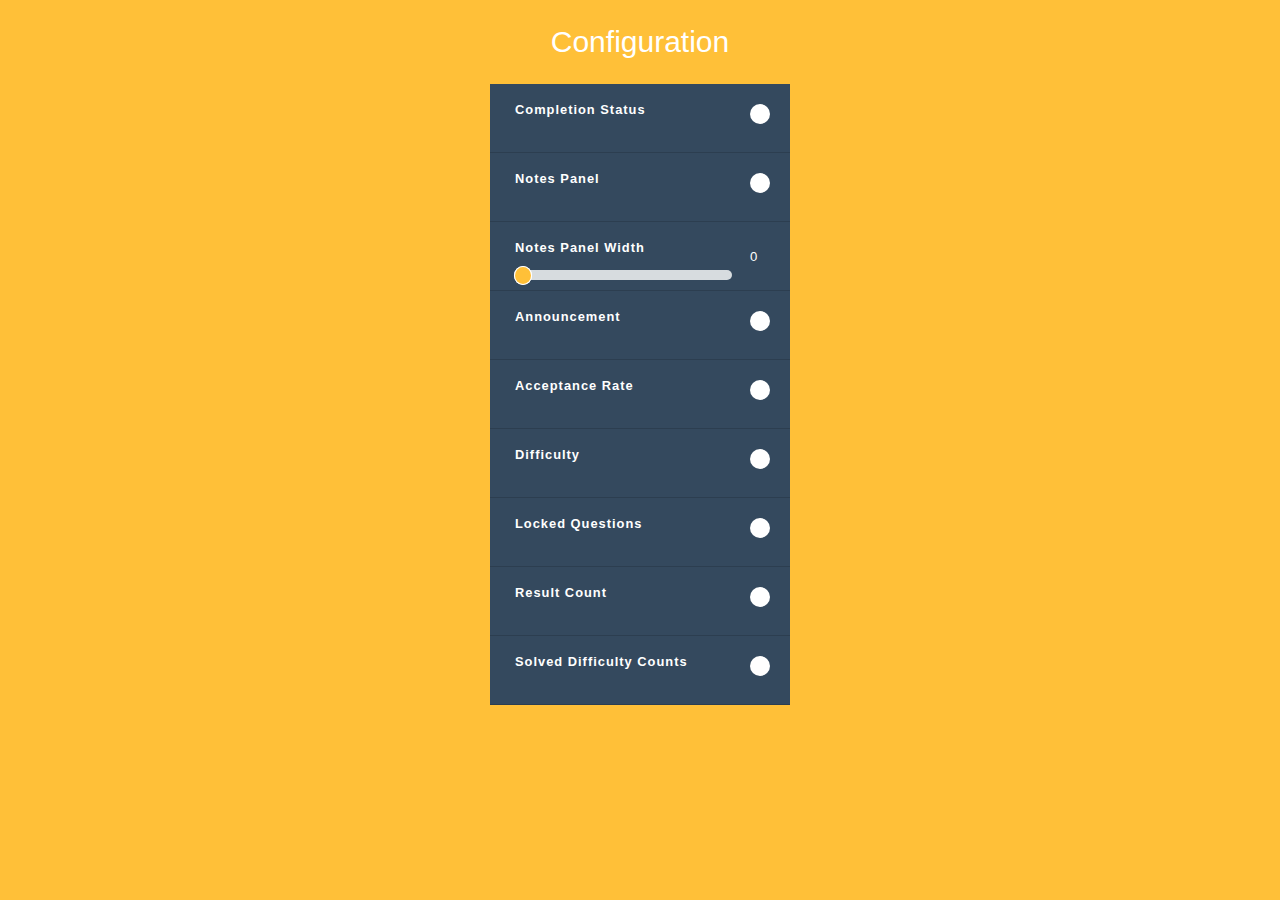
<file: config.html>
<!doctype html>
<html>

<head>
    <title>LeetCode Buddy</title>
    <link rel="stylesheet" href="css/config.css">
    <script src="js/config.js"></script>
</head>

<body>
    <div id="configDiv">
        <h2>Configuration</h2>
        <div id="container">
            <div>
                <input id='serverCompletionStatus' type='checkbox' />
                <label class="checkboxInputLabel" for='serverCompletionStatus'>
                    <h3>Completion Status <span></span></h3>
                </label>
            </div>
            <div>
                <input id='notesPanel' type='checkbox' />
                <label class="checkboxInputLabel" for='notesPanel'>
                    <h3>Notes Panel <span></span></h3>
                </label>
            </div>
            <div id="notesPanelWidthDiv" class="range-slider">
                <label for='notesPanelWidth' id="notesPanelWidthDivLabel">
                    <h3>Notes Panel Width <span id="notesPanelWidthSliderSpan"><input id='notesPanelWidth'
                                class="range-slider__range" type="range" min="0" max="100" value="100" step="1" />
                            <span class="range-slider__value" id="rangeSliderValueSpan">0</span></span>
                    </h3>
                </label>
            </div>
            <div>
                <input id='announcement' type='checkbox' />
                <label class="checkboxInputLabel" for='announcement'>
                    <h3>Announcement <span></span></h3>
                </label>
            </div>
            <div>
                <input id='acceptanceRate' type='checkbox' />
                <label class="checkboxInputLabel" for='acceptanceRate'>
                    <h3>Acceptance Rate <span></span></h3>
                </label>
            </div>
            <div>
                <input id='difficulty' type='checkbox' />
                <label class="checkboxInputLabel" for='difficulty'>
                    <h3>Difficulty <span></span></h3>
                </label>
            </div>
            <div>
                <input id='lockedQuestions' type='checkbox' />
                <label class="checkboxInputLabel" for='lockedQuestions'>
                    <h3>Locked Questions <span></span></h3>
                </label>
            </div>
            <div>
                <input id='resultCountNode' type='checkbox' />
                <label class="checkboxInputLabel" for='resultCountNode'>
                    <h3>Result Count <span></span></h3>
                </label>
            </div>
            <div>
                <input id='solvedDifficultyCounts' type='checkbox' />
                <label class="checkboxInputLabel" for='solvedDifficultyCounts'>
                    <h3>Solved Difficulty Counts <span></span></h3>
                </label>
            </div>
        </div>
    </div>
</body>

</html>
</file>
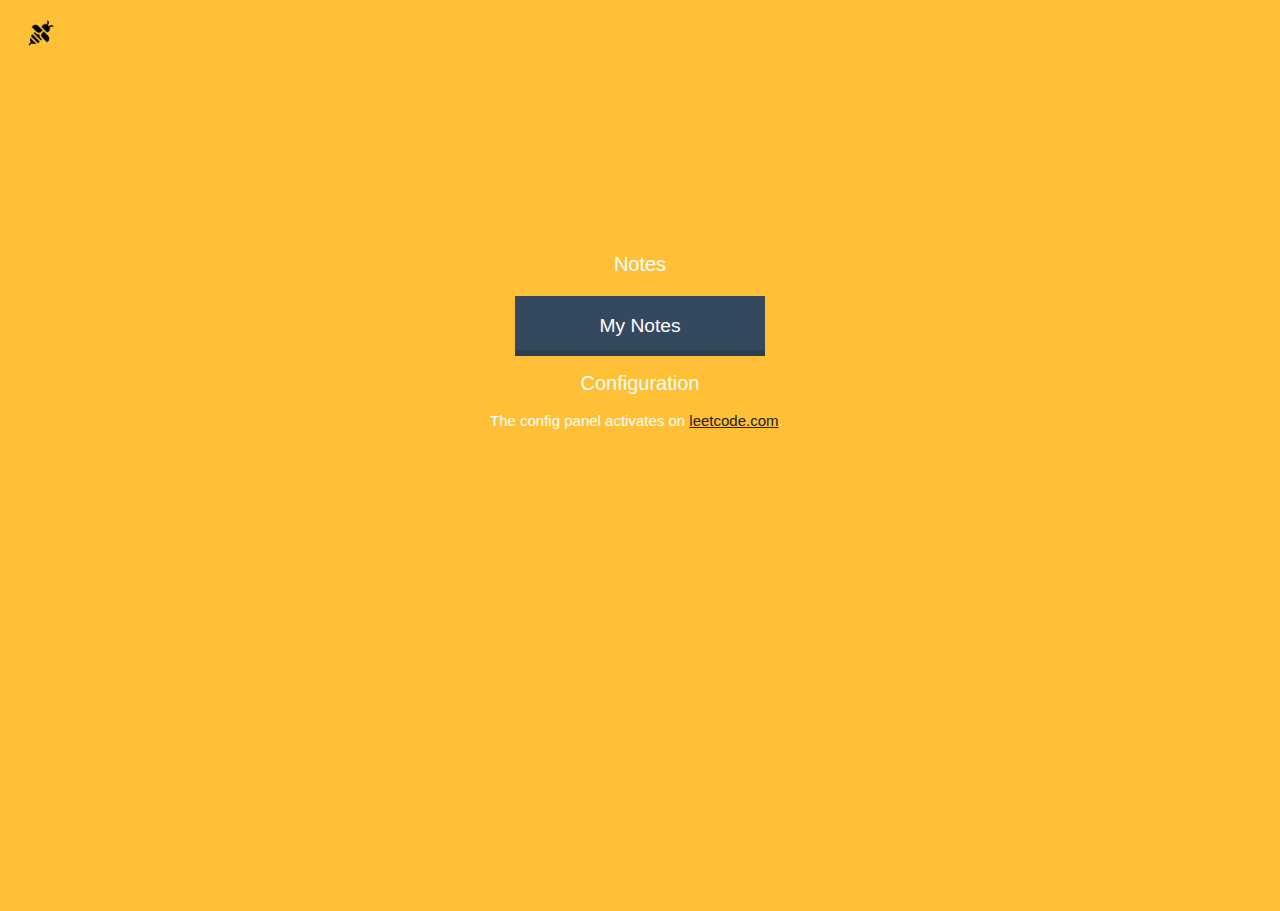
<file: invalid-webpage.html>
<!doctype html>
<html>

<head>
    <title>LeetCode Buddy</title>
    <link rel="stylesheet" href="css/popup.css">
    <link rel="stylesheet" href="css/invalid-webpage.css">
</head>

<body>
    <img class="topleft" src="img/icon.png" alt="LeetCode Buddy Logo" width="50" height="50">
    <div class="lcbContentContainer">
        <h1>LeetCode Buddy</h1>
        <div id="notesDiv">
            <h2>Notes</h2>
            <div class='flat-button'>
                My Notes
            </div>
        </div>
        <div id="configDiv">
            <h2>Configuration</h2>
            <p>The config panel activates on <a href="https://leetcode.com/problemset/all/"
                    target="_blank">leetcode.com</a>.
            </p>
        </div>
    </div>
</body>

</html>
</file>
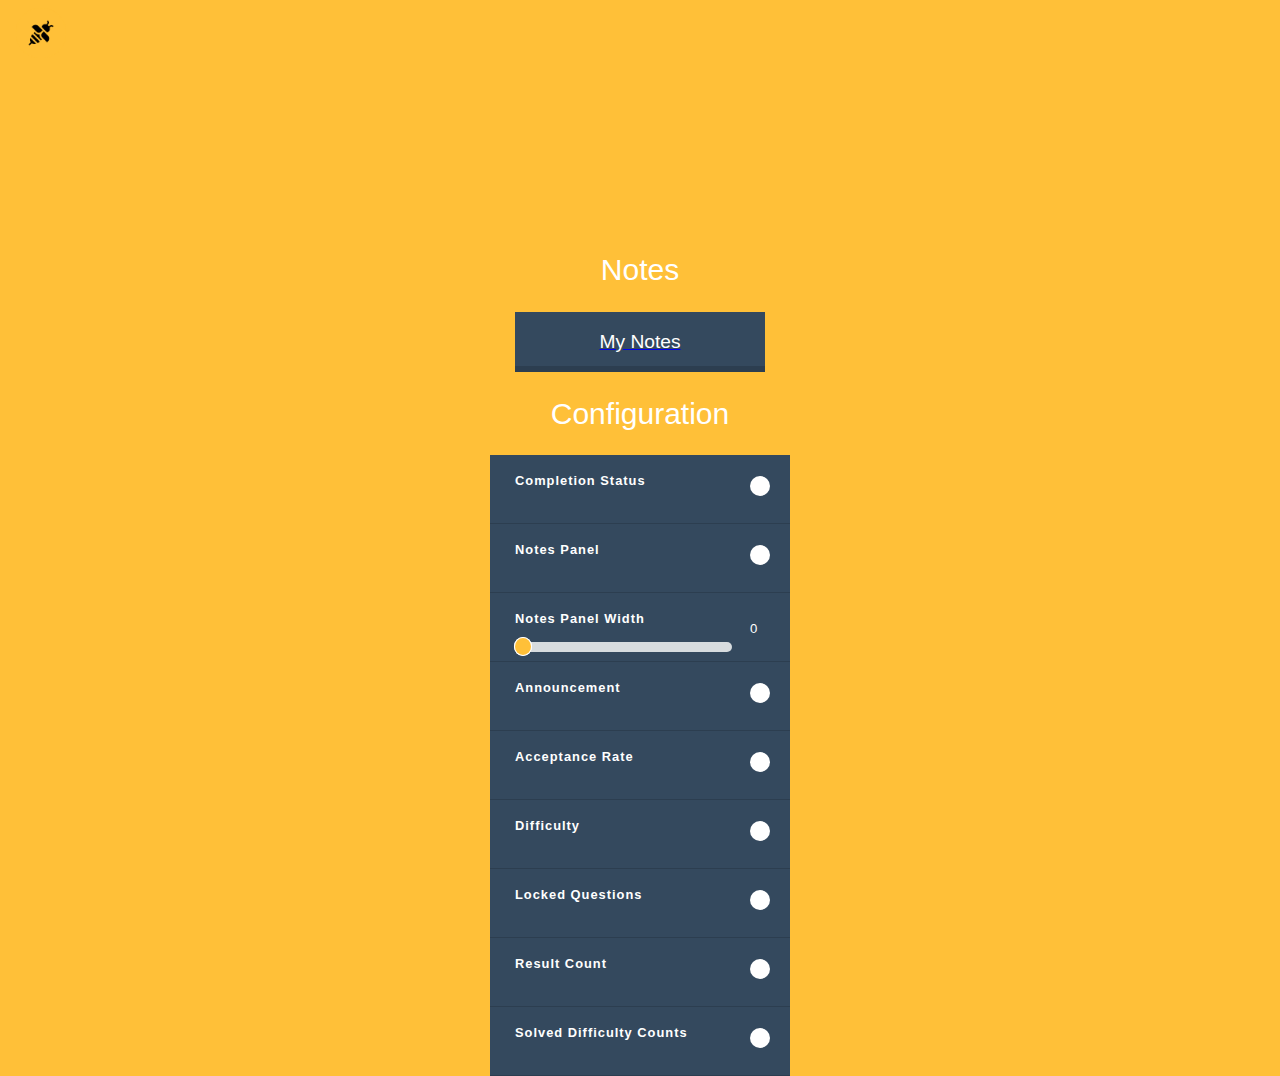
<file: html/config.html>
<!doctype html>
<html>

<head>
    <title>LeetCode Buddy</title>
    <link rel="stylesheet" href="../css/popup.css">
    <link rel="stylesheet" href="../css/config.css">
    <script src="../js/config.js"></script>
</head>

<body>
    <img class="topleft" src="../img/icon.png" alt="LeetCode Buddy Logo" width="50" height="50">
    <div class="lcbContentContainer">
        <h1>LeetCode Buddy</h1>
        <div id="notesDiv">
            <h2>Notes</h2>
            <a href="./notes-viewer.html" target="_blank">
            <div class='flat-button'>
                My Notes
            </div></a>
        </div>
        <div id="configDiv">
            <h2>Configuration</h2>
            <div id="configControlPanel">
                <div>
                    <input id='serverCompletionStatus' type='checkbox' />
                    <label class="checkboxInputLabel" for='serverCompletionStatus'>
                        <h3>Completion Status <span></span></h3>
                    </label>
                </div>
                <div>
                    <input id='notesPanel' type='checkbox' />
                    <label class="checkboxInputLabel" for='notesPanel'>
                        <h3>Notes Panel <span></span></h3>
                    </label>
                </div>
                <div id="notesPanelWidthDiv" class="range-slider">
                    <label for='notesPanelWidth' id="notesPanelWidthDivLabel">
                        <h3>Notes Panel Width <span id="notesPanelWidthSliderSpan"><input id='notesPanelWidth'
                                    class="range-slider__range" type="range" min="0" max="100" value="100" step="1" />
                                <span class="range-slider__value" id="rangeSliderValueSpan">0</span></span>
                        </h3>
                    </label>
                </div>
                <div>
                    <input id='announcement' type='checkbox' />
                    <label class="checkboxInputLabel" for='announcement'>
                        <h3>Announcement <span></span></h3>
                    </label>
                </div>
                <div>
                    <input id='acceptanceRate' type='checkbox' />
                    <label class="checkboxInputLabel" for='acceptanceRate'>
                        <h3>Acceptance Rate <span></span></h3>
                    </label>
                </div>
                <div>
                    <input id='difficulty' type='checkbox' />
                    <label class="checkboxInputLabel" for='difficulty'>
                        <h3>Difficulty <span></span></h3>
                    </label>
                </div>
                <div>
                    <input id='lockedQuestions' type='checkbox' />
                    <label class="checkboxInputLabel" for='lockedQuestions'>
                        <h3>Locked Questions <span></span></h3>
                    </label>
                </div>
                <div>
                    <input id='resultCountNode' type='checkbox' />
                    <label class="checkboxInputLabel" for='resultCountNode'>
                        <h3>Result Count <span></span></h3>
                    </label>
                </div>
                <div>
                    <input id='solvedDifficultyCounts' type='checkbox' />
                    <label class="checkboxInputLabel" for='solvedDifficultyCounts'>
                        <h3>Solved Difficulty Counts <span></span></h3>
                    </label>
                </div>
            </div>
        </div>
    </div>
</body>

</html>
</file>
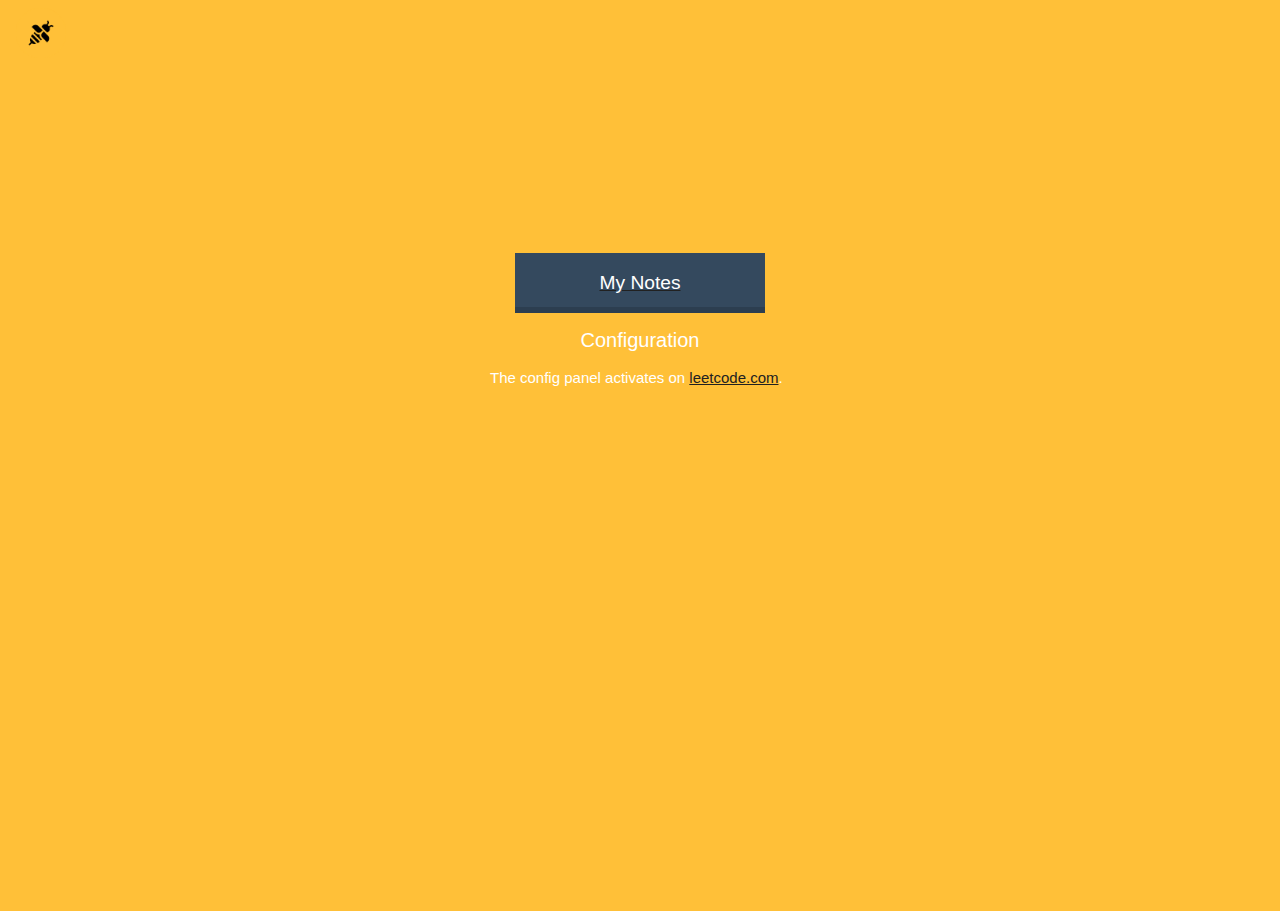
<file: html/invalid-webpage.html>
<!doctype html>
<html>

<head>
    <title>LeetCode Buddy</title>
    <link rel="stylesheet" href="../css/popup.css">
    <link rel="stylesheet" href="../css/invalid-webpage.css">
</head>

<body>
    <img class="topleft" src="../img/icon.png" alt="LeetCode Buddy Logo" width="50" height="50">

    <div class="lcbContentContainer">
        <h1>LeetCode Buddy</h1>
        <div id="notesDiv">
            <a href="./notes-viewer.html" target="_blank">
                <div class='flat-button'>
                    My Notes
                </div>
            </a>
        </div>
        <div id="configDiv">
            <h2>Configuration</h2>
            <p>The config panel activates on <a href="https://leetcode.com/problemset/all/"
                    target="_blank">leetcode.com</a>.
            </p>
        </div>
    </div>
</body>

</html>
</file>
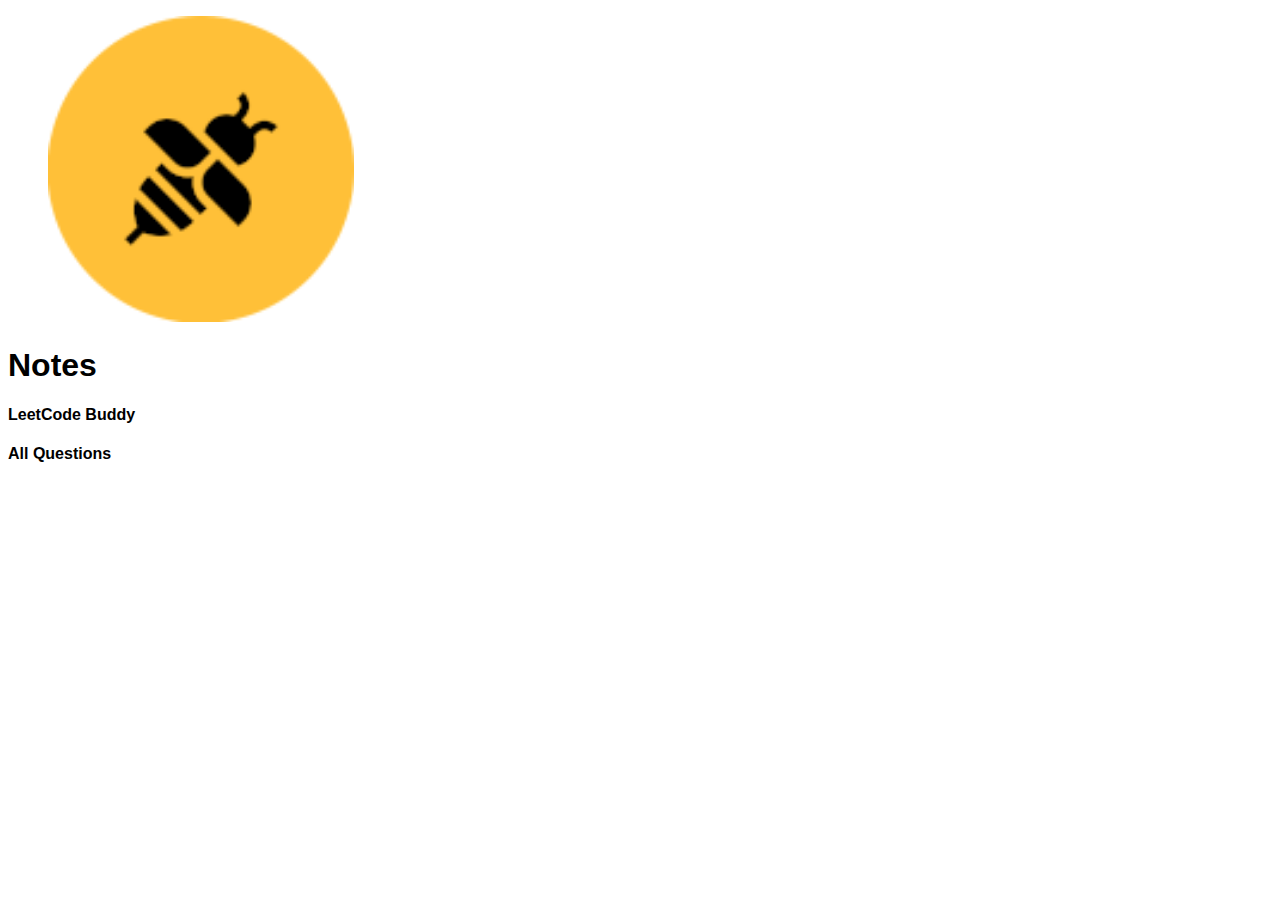
<file: html/notes-viewer.html>
<!doctype html>
<html class="no-js" lang="en">

<head>
    <meta charset="utf-8" />
    <meta name="viewport" content="width=device-width, initial-scale=1.0" />
    <title>LeetCode Buddy - Notes Viewer</title>
    <link rel="stylesheet" href="http://dhbhdrzi4tiry.cloudfront.net/cdn/sites/foundation.min.css">
    <link rel="stylesheet" type="text/css" href="../css/notes-viewer.css">
    <link rel="icon" type="image/png" href="../img/icon.png">
</head>

<body>
    <div class="top-bar" id="topBar">
        <div class="top-bar-left">
            <ul class="menu">
                <img src="../img/icon.png" alt="logo" height="25%" width="25%">
            </ul>
        </div>
    </div>
    <div class="callout large primary" id="titleHead">
        <div class="row column text-center">
            <h1 class="pageTitleHead pageHeading">Notes</h1>
            <h4 class="pageTitleHead pageHeading">LeetCode Buddy</h4>
        </div>
    </div>
    <div class="row" id="content">
        <div class="medium-8 columns" id="allNotesDiv">
        </div>
        <div class="medium-3 columns" id="mainMenu" data-sticky-container>
            <div class="sticky" data-sticky data-anchor="content">
                <h4 class="pageHeading">All Questions</h4>
                <ul id="menuUnorderedList"></ul>
            </div>
        </div>
    </div>
    <script type="text/javascript" src="../js/libs/jquery.1.8.3.min.js"></script>
    <script type="text/javascript" src="../js/libs/foundation.min.js"></script>
    <script type="text/javascript" src="../js/libs/readmore.min.js"></script>
    <script type="text/javascript" src="../js/notes-viewer.js"></script>
</body>

</html>
</file>
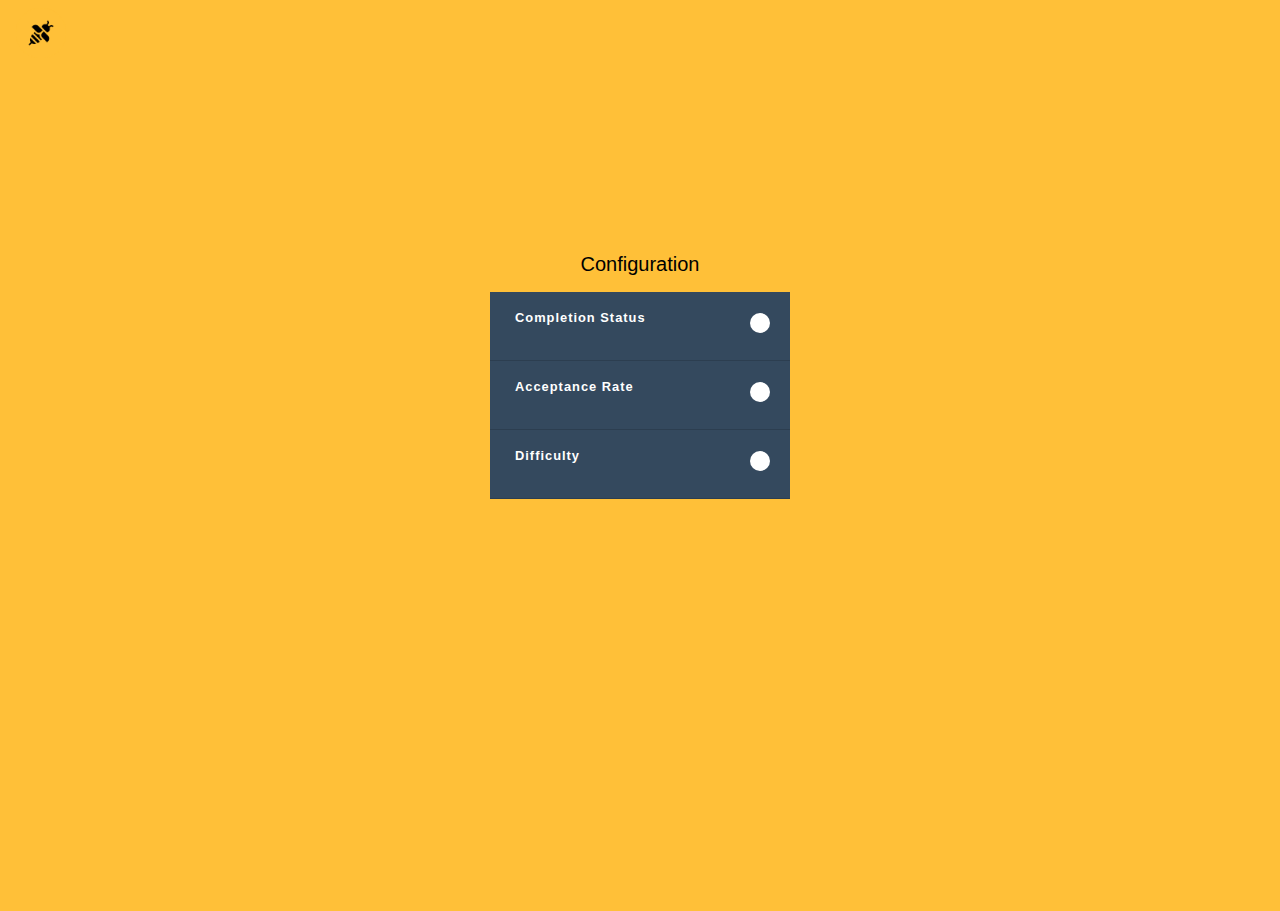
<file: src/html/config.html>
<!doctype html>
<html>

<head>
    <title>LeetCode Buddy</title>
    <link rel="stylesheet" href="../css/popup.css">
    <link rel="stylesheet" href="../css/config.css">
    <script src="../js/config.js"></script>
</head>

<body>
    <img class="topleft" src="../img/icon.png" alt="LeetCode Buddy Logo" width="50" height="50">
    <div class="lcbContentContainer">
        <h1>LeetCode Buddy</h1>
        <!-- DISABLED: My Notes feature
        <div id="notesDiv">
            <h2>Notes</h2>
            <a href="./notes-viewer.html" target="_blank">
            <div class='flat-button'>
                My Notes
            </div></a>
        </div>
        -->
        <div id="configDiv">
            <h2>Configuration</h2>
            <div id="configControlPanel">
                <div>
                    <input id='serverCompletionStatus' type='checkbox' />
                    <label class="checkboxInputLabel" for='serverCompletionStatus'>
                        <h3>Completion Status <span></span></h3>
                    </label>
                </div>
                <!-- DISABLED: Notes Panel feature
                <div>
                    <input id='notesPanel' type='checkbox' />
                    <label class="checkboxInputLabel" for='notesPanel'>
                        <h3>Notes Panel <span></span></h3>
                    </label>
                </div>
                <div id="notesPanelWidthDiv" class="range-slider">
                    <label for='notesPanelWidth' id="notesPanelWidthDivLabel">
                        <h3>Notes Panel Width <span id="notesPanelWidthSliderSpan"><input id='notesPanelWidth'
                                    class="range-slider__range" type="range" min="0" max="100" value="100" step="1" />
                                <span class="range-slider__value" id="rangeSliderValueSpan">0</span></span>
                        </h3>
                    </label>
                </div>
                -->
                <div>
                    <input id='acceptanceRate' type='checkbox' />
                    <label class="checkboxInputLabel" for='acceptanceRate'>
                        <h3>Acceptance Rate <span></span></h3>
                    </label>
                </div>
                <div>
                    <input id='difficulty' type='checkbox' />
                    <label class="checkboxInputLabel" for='difficulty'>
                        <h3>Difficulty <span></span></h3>
                    </label>
                </div>
                <!-- DISABLED: Locked Questions feature
                <div>
                    <input id='lockedQuestions' type='checkbox' />
                    <label class="checkboxInputLabel" for='lockedQuestions'>
                        <h3>Locked Questions <span></span></h3>
                    </label>
                </div>
                -->
                <!-- DISABLED: Announcement feature
                <div>
                    <input id='announcement' type='checkbox' />
                    <label class="checkboxInputLabel" for='announcement'>
                        <h3>Announcement <span></span></h3>
                    </label>
                </div>
                -->
                <!-- DISABLED: Result Count feature
                <div>
                    <input id='resultCountNode' type='checkbox' />
                    <label class="checkboxInputLabel" for='resultCountNode'>
                        <h3>Result Count <span></span></h3>
                    </label>
                </div>
                -->
                <!-- DISABLED: Solved Difficulty Counts feature
                <div>
                    <input id='solvedDifficultyCounts' type='checkbox' />
                    <label class="checkboxInputLabel" for='solvedDifficultyCounts'>
                        <h3>Solved Difficulty Counts <span></span></h3>
                    </label>
                </div>
                -->
            </div>
        </div>
    </div>
</body>

</html>
</file>
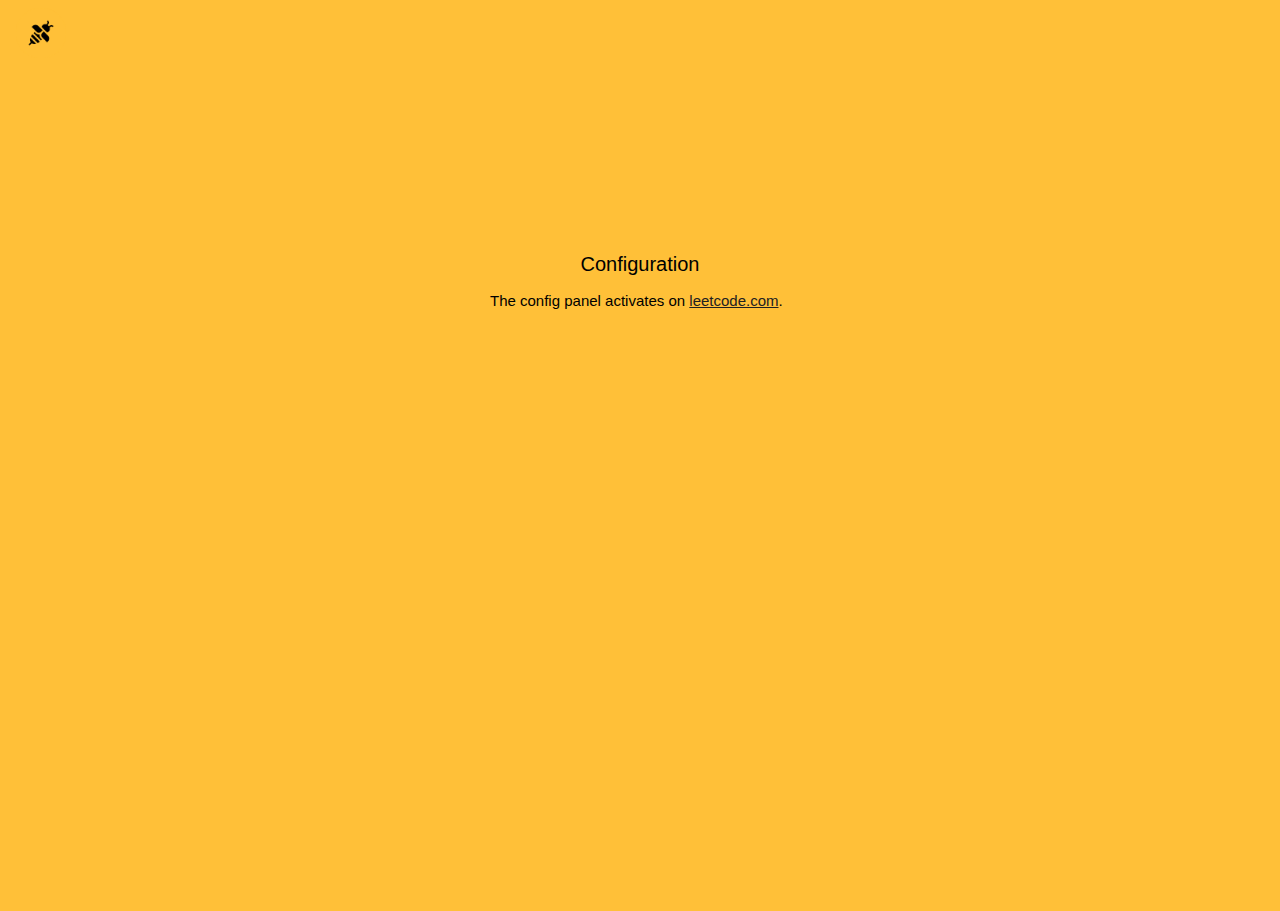
<file: src/html/invalid-webpage.html>
<!doctype html>
<html>

<head>
    <title>LeetCode Buddy</title>
    <link rel="stylesheet" href="../css/popup.css">
    <link rel="stylesheet" href="../css/invalid-webpage.css">
</head>

<body>
    <img class="topleft" src="../img/icon.png" alt="LeetCode Buddy Logo" width="50" height="50">

    <div class="lcbContentContainer">
        <h1>LeetCode Buddy</h1>
        <!-- DISABLED: My Notes feature
        <div id="notesDiv">
            <h2>Notes</h2>
            <a href="./notes-viewer.html" target="_blank">
                <div class='flat-button'>
                    My Notes
                </div>
            </a>
        </div>
        -->
        <div id="configDiv">
            <h2>Configuration</h2>
            <p>The config panel activates on <a href="https://leetcode.com/problemset/all/"
                    target="_blank">leetcode.com</a>.
            </p>
        </div>
    </div>
</body>

</html>
</file>
<file: css/config.css>
body {
    background: #ffc038;
    font-family: sans-serif;
    overflow-y: scroll; 
    -ms-user-select: none; /* Internet Explorer/Edge */
    user-select: none;
}


/*
 *  STYLE 1
 */

 body::-webkit-scrollbar-track
 {
     -webkit-box-shadow: inset 0 0 6px rgba(0,0,0,0.3);
     border-radius: 10px;
     background-color: #F5F5F5;
 }
 
 body::-webkit-scrollbar
 {
     width: 12px;
     background-color: #F5F5F5;
 }
 
 body::-webkit-scrollbar-thumb
 {
     border-radius: 10px;
     -webkit-box-shadow: inset 0 0 6px rgba(0,0,0,.3);
     background-color: #34495E;
 }


h2 {
    color: #fff;
    text-align: center;
    font-size: 30px;
    font-weight: 100;
}

#configDiv {
    width: 300px;
    height: 405px;
    top: 20%;
    left: 0px;
    right: 0px;
    margin: 0px auto;
}

input[type=checkbox] {
    display: none;
}

label {
    background: #34495E;
    height: 69px;
    width: 100%;
    display: block;
    border-bottom: 1px solid #2C3E50;
    color: #fff;
    text-transform: capitalize;
    font-weight: 900;
    font-size: 11px;
    letter-spacing: 1px;
    text-indent: 20px;
    cursor: pointer;
    transition: all 0.2s ease;
    position: relative;
    padding: 5px;
    box-sizing: border-box;
    -moz-box-sizing: border-box;
    -webkit-box-sizing: border-box;
}

label h3 span {
    display: block;
    font-size: 12px;
    text-transform: capitalize;
    font-weight: normal;
    color: #bdc3c7;
}

/* using .checkboxInputLabel to capture all except notesPanelWidth slider 
(don't wanna make a circle beside it since its not a checkbox) */
.checkboxInputLabel:before {
    content: "";
    width: 20px;
    height: 20px;
    background: #fff;
    display: block;
    position: absolute;
    border-radius: 100%;
    right: 20px;
    top: 30%;
    transition: border 0.2s ease
}


#serverCompletionStatus:checked ~ label[for=serverCompletionStatus],
#notesPanel:checked ~ label[for=notesPanel],
#announcement:checked ~ label[for=announcement],
#acceptanceRate:checked ~ label[for=acceptanceRate],
#difficulty:checked ~ label[for=difficulty],
#lockedQuestions:checked ~ label[for=lockedQuestions],
#resultCountNode:checked ~ label[for=resultCountNode],
#solvedDifficultyCounts:checked ~ label[for=solvedDifficultyCounts] {
    background: #2C3E50;
    border-bottom: 1px solid #34495E;
    color: #ffc038;
}

#serverCompletionStatus:checked ~ label[for=serverCompletionStatus] h3 span,
#notesPanel:checked ~ label[for=notesPanel] h3 span,
#announcement:checked ~ label[for=announcement] h3 span,
#acceptanceRate:checked ~ label[for=acceptanceRate] h3 span,
#difficulty:checked ~ label[for=difficulty] h3 span,
#lockedQuestions:checked ~ label[for=lockedQuestions] h3 span,
#resultCountNode:checked ~ label[for=resultCountNode] h3 span,
#solvedDifficultyCounts:checked ~ label[for=solvedDifficultyCounts] h3 span {
    color: #ffc038;
}



#serverCompletionStatus:checked ~ label[for=serverCompletionStatus]:before,
#notesPanel:checked ~ label[for=notesPanel]:before,
#announcement:checked ~ label[for=announcement]:before,
#acceptanceRate:checked ~ label[for=acceptanceRate]:before,
#difficulty:checked ~ label[for=difficulty]:before,
#lockedQuestions:checked ~ label[for=lockedQuestions]:before,
#resultCountNode:checked ~ label[for=resultCountNode]:before,
#solvedDifficultyCounts:checked ~ label[for=solvedDifficultyCounts]:before {
    background: #ffc038;

}

/* RANGE SLIDER */ 
#notesPanelWidthSliderSpan {
    padding-top: 5%;
}

#notesPanelWidth {
    -webkit-appearance: none; /* Hides the slider so that custom slider can be made */
    direction: rtl;
    width: calc(100% - (73px));
    height: 10px;
    border-radius: 5px;
    background: #d7dcdf;
    outline: none;
    padding: 0;
    margin: 0;
  }

  #notesPanelWidth::-webkit-slider-thumb:focus {
    box-shadow: 0 0 0 3px #fff, 0 0 0 3px #fff;
  }
  
  #notesPanelWidth::-webkit-slider-thumb {
    -webkit-appearance: none;
    height: 17px;
    width: 16px;
    border-radius: 50%;
    background: #ffc038;
    cursor: pointer;
    box-shadow: 0 0 0 1px #fff, 0 0 0 1px #fff;

  }

.range-slider__value {
    content: "";
    width: 20px;
    float:right;
    position: absolute;
    right: 40px;
    top: 40%;
    color: #fff;
    font-size: 1.1em;
    font-family: sans-serif;
}
</file>
<file: css/popup.css>
body {
    background: #ffc038;
    font-family: sans-serif;
    overflow-y: scroll; 
    -ms-user-select: none; /* Internet Explorer/Edge */
    user-select: none;
}

body::-webkit-scrollbar-track
{
    -webkit-box-shadow: inset 0 0 6px rgba(0,0,0,0.3);
    border-radius: 10px;
    background-color: #F5F5F5;
}

body::-webkit-scrollbar
{
    width: 12px;
    background-color: #F5F5F5;
}

body::-webkit-scrollbar-thumb
{
    border-radius: 10px;
    -webkit-box-shadow: inset 0 0 6px rgba(0,0,0,.3);
    background-color: #34495E;
}

h1 {
    color: #fff;
    font-size: 30px;
    font-weight: 100;
    text-align: center;
    display: none;
}

h2 {
    color: #fff;
    font-size: 20px;
    font-weight: 100;
    text-align: center;
}

.lcbContentContainer {
    width: 300px;
    height: 405px;
    top: 20%;
    left: 0px;
    right: 0px;
    margin: 20% auto;
}

.flat-button {
    position: relative;
    width: 250px;
    height: 60px;
    background: #34495E;
    margin: 0 auto;
    margin-top: 20px;
    overflow: hidden;
    z-index: 1;
    cursor: pointer;
    transition: color 0.3s;
   /* Typo */
    line-height: 60px;
    text-align: center;
    color: #fff;
    font-size: 1.2em;
}
.flat-button:after {
    position: absolute;
    top: 90%;
    left: 0;
    width: 100%;
    height: 100%;
    background: #2C3E50;
    content: "";
    z-index: -2;
    transition: transform 0.3s;
}
.flat-button:hover::after {
    transform: translateY(-80%);
    transition: transform 0.3s;
}

.topleft {
    position: absolute;
    top: 8px;
    left: 16px;
    font-size: 18px;
    display: block;
}
</file>
<file: css/invalid-webpage.css>
p {
    color: #fff;
    font-size: 15px;
    font-weight: 150;
}

a {
    color: #212121;
}
</file>
<file: css/notes-viewer.css>
body {
    font-family: sans-serif;
}
</file>
<file: src/css/popup.css>
body {
    background: #ffc038;
    font-family: sans-serif;
    overflow-y: scroll; 
    -ms-user-select: none; /* Internet Explorer/Edge */
    user-select: none;
}

body::-webkit-scrollbar-track
{
    -webkit-box-shadow: inset 0 0 6px rgba(0,0,0,0.3);
    border-radius: 10px;
    background-color: #F5F5F5;
}

body::-webkit-scrollbar
{
    width: 12px;
    background-color: #F5F5F5;
}

body::-webkit-scrollbar-thumb
{
    border-radius: 10px;
    -webkit-box-shadow: inset 0 0 6px rgba(0,0,0,.3);
    background-color: #34495E; 
}

h1 {
    color: #fff;
    font-size: 30px;
    font-weight: 100;
    text-align: center;
    display: none;
}

h2 {
    color: #fff;
    font-size: 20px;
    font-weight: 100;
    text-align: center;
}

#configDiv > h2, #configDiv > p {
    color: black;
}

.lcbContentContainer {
    width: 300px;
    height: 405px;
    top: 20%;
    left: 0px;
    right: 0px;
    margin: 20% auto;
}

.flat-button {
    position: relative;
    width: 250px;
    height: 60px;
    background: #34495E;
    margin: 0 auto;
    margin-top: 20px;
    overflow: hidden;
    z-index: 1;
    cursor: pointer;
    transition: color 0.3s;
   /* Typo */
    line-height: 60px;
    text-align: center;
    color: #fff;
    font-size: 1.2em;
}
.flat-button:after {
    position: absolute;
    top: 90%;
    left: 0;
    width: 100%;
    height: 100%;
    background: #2C3E50;
    content: "";
    z-index: -2;
    transition: transform 0.3s;
}
.flat-button:hover::after {
    transform: translateY(-80%);
    transition: transform 0.3s;
}

.topleft {
    position: absolute;
    top: 8px;
    left: 16px;
    font-size: 18px;
    display: block;
}
</file>
<file: src/css/config.css>
input[type=checkbox] {
    display: none;
}

label {
    background: #34495E;
    height: 69px;
    width: 100%;
    display: block;
    border-bottom: 1px solid #2C3E50;
    color: #fff;
    text-transform: capitalize;
    font-weight: 900;
    font-size: 11px;
    letter-spacing: 1px;
    text-indent: 20px;
    cursor: pointer;
    transition: all 0.2s ease;
    position: relative;
    padding: 5px;
    box-sizing: border-box;
    -moz-box-sizing: border-box;
    -webkit-box-sizing: border-box;
}

label h3 span {
    display: block;
    font-size: 12px;
    text-transform: capitalize;
    font-weight: normal;
    color: #bdc3c7;
}

/* using .checkboxInputLabel to capture all except notesPanelWidth slider 
(don't wanna make a circle beside it since its not a checkbox) */
.checkboxInputLabel:before {
    content: "";
    width: 20px;
    height: 20px;
    background: #fff;
    display: block;
    position: absolute;
    border-radius: 100%;
    right: 20px;
    top: 30%;
    transition: border 0.2s ease
}


#serverCompletionStatus:checked ~ label[for=serverCompletionStatus],
#notesPanel:checked ~ label[for=notesPanel],
#announcement:checked ~ label[for=announcement],
#acceptanceRate:checked ~ label[for=acceptanceRate],
#difficulty:checked ~ label[for=difficulty],
#lockedQuestions:checked ~ label[for=lockedQuestions],
#resultCountNode:checked ~ label[for=resultCountNode],
#solvedDifficultyCounts:checked ~ label[for=solvedDifficultyCounts] {
    background: #2C3E50;
    border-bottom: 1px solid #34495E;
    color: #ffc038;
}

#serverCompletionStatus:checked ~ label[for=serverCompletionStatus] h3 span,
#notesPanel:checked ~ label[for=notesPanel] h3 span,
#announcement:checked ~ label[for=announcement] h3 span,
#acceptanceRate:checked ~ label[for=acceptanceRate] h3 span,
#difficulty:checked ~ label[for=difficulty] h3 span,
#lockedQuestions:checked ~ label[for=lockedQuestions] h3 span,
#resultCountNode:checked ~ label[for=resultCountNode] h3 span,
#solvedDifficultyCounts:checked ~ label[for=solvedDifficultyCounts] h3 span {
    color: #ffc038;
}



#serverCompletionStatus:checked ~ label[for=serverCompletionStatus]:before,
#notesPanel:checked ~ label[for=notesPanel]:before,
#announcement:checked ~ label[for=announcement]:before,
#acceptanceRate:checked ~ label[for=acceptanceRate]:before,
#difficulty:checked ~ label[for=difficulty]:before,
#lockedQuestions:checked ~ label[for=lockedQuestions]:before,
#resultCountNode:checked ~ label[for=resultCountNode]:before,
#solvedDifficultyCounts:checked ~ label[for=solvedDifficultyCounts]:before {
    background: #ffc038;

}

/* RANGE SLIDER */ 
#notesPanelWidthSliderSpan {
    padding-top: 5%;
}

#notesPanelWidth {
    -webkit-appearance: none; /* Hides the slider so that custom slider can be made */
    direction: rtl;
    width: calc(100% - (73px));
    height: 10px;
    border-radius: 5px;
    background: #d7dcdf;
    outline: none;
    padding: 0;
    margin: 0;
  }

  #notesPanelWidth::-webkit-slider-thumb:active {
    box-shadow: 0 0 0 2px #fff, 0 0 0 2px #fff;
  }
  
  #notesPanelWidth::-webkit-slider-thumb {
    -webkit-appearance: none;
    height: 17px;
    width: 16px;
    border-radius: 50%;
    background: #ffc038;
    cursor: pointer;
    /* box-shadow: 0 0 0 1px #fff, 0 0 0 1px #fff; */

  }

.range-slider__value {
    content: "";
    width: 20px;
    float:right;
    position: absolute;
    right: 40px;
    top: 40%;
    color: #fff;
    font-size: 1.1em;
    font-family: sans-serif;
}
</file>
<file: src/css/invalid-webpage.css>
p {
    color: #fff;
    font-size: 15px;
    font-weight: 150;
}

a {
    color: #212121;
}
</file>
